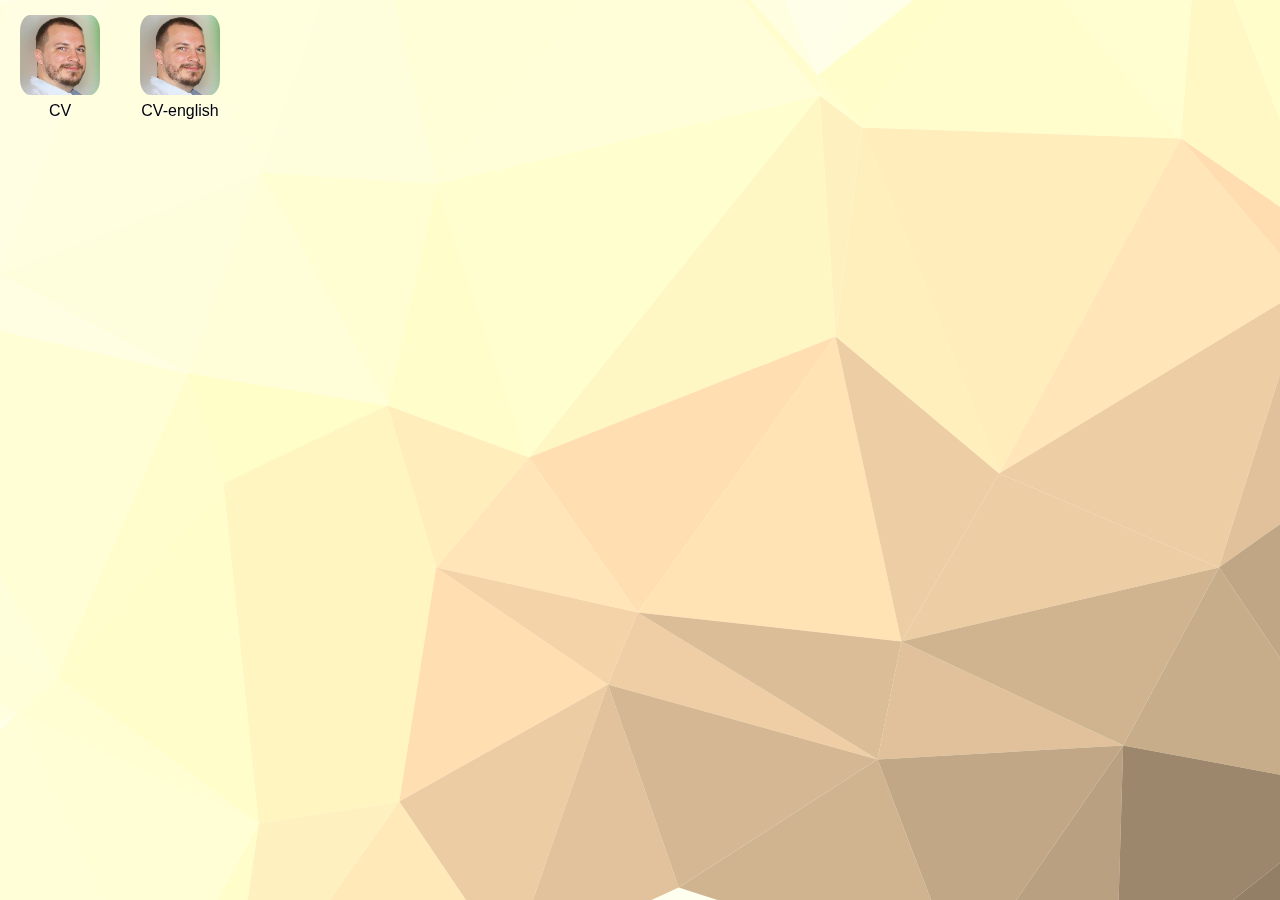
<file: index.html>
<!doctype html>
<html>
<head>
	<meta charset="UTF-8" />
	<title>demo</title>
	<meta name="viewport" content="width=device-width, initial-scale=1.0">
	<link rel="stylesheet" href="css/style.css" />
	<script type='text/javascript' src='js/triangulr.js'></script>
	<script type='text/javascript' >
		function open_link(url){
			if (typeof screen.orientation !== 'undefined') {
				window.open(url,'','width=600,height=400')
			}
		}
	</script> 
</head>

<body>
	<div id="wrapper">
		<div class="ico" onclick="open_link('bio/index.html')">
		<img src="bio/img/avatar.jpg"/>
		<label>CV</label>
		</div>

		<div class="ico"  onclick="open_link('bio-en/index.html')">
		<img src="bio/img/avatar.jpg"/>
		<label>CV-english</label>
		</div>
		
		<div id="wallpaper" style="z-index:-1"></div>

	</div>
	<script type='text/javascript'>
		var currentTime = new Date();
		var day = 360-(currentTime.getMonth()-1)*30+currentTime.getDate()+120;
		var filter = "hue-rotate("+day+"deg)";
				
		var colorGenerator = function (path) {
			var random = 16;
			var ratio = (path.x * path.y) / (path.cols * path.lines);
			var code = Math.floor(250 - (ratio * (250-random)) - Math.random()*random).toString(16);
			return '#'+code+code+code;
		};

		var mySVG = new Triangulr (screen.width, screen.height, 200, 100, colorGenerator);
		var wp = document.getElementById('wallpaper')
		wp.appendChild(mySVG);
		wp.style["filter"] = filter;
	</script>
</body>
</html>
</file>
<file: css/style.css>
/*
CSS Reset
http://meyerweb.com/eric/tools/css/reset/
*/

html, body, div, span, applet, object, iframe,
h1, h2, h3, h4, h5, h6, p, blockquote, pre,
a, abbr, acronym, address, big, cite, code,
del, dfn, em, img, ins, kbd, q, s, samp,
small, strike, strong, sub, sup, tt, var,
b, u, i, center,
dl, dt, dd, ol, ul, li,
fieldset, form, label, legend,
table, caption, tbody, tfoot, thead, tr, th, td,
article, aside, canvas, details, embed,
figure, figcaption, footer, header, hgroup,
menu, nav, output, ruby, section, summary,
time, mark, audio, video {
  margin: 0;
  padding: 0;
  border: 0;
  font-size: 100%;
  font: inherit;
  vertical-align: baseline;
}
article, aside, details, figcaption, figure,
footer, header, hgroup, menu, nav, section {
  display: block;
}
body {
  line-height: 1;
}
ol, ul {
  list-style: none;
}
blockquote, q {
  quotes: none;
}
blockquote:before, blockquote:after,
q:before, q:after {
  content: '';
  content: none;
}
table {
  border-collapse: collapse;
  border-spacing: 0;
}

/* particleground demo */

* {
  -webkit-box-sizing: border-box;
     -moz-box-sizing: border-box;
          box-sizing: border-box;
}

html, body {
  width: 100%;
  height: 100%;
  overflow: hidden;
}

body {
	   background: #fffff0;

  font-family: 'Montserrat', sans-serif;

  color: #f33800e4;
    color: #000;
  line-height: 1.3;
  -webkit-font-smoothing: antialiased;
}


#intro {
  position: absolute;
  left: 0;
  top: 50%;
  padding: 0 20px;
  width: 100%;
  text-align: center;
}
h1 {
  /*text-transform: uppercase;*/
  font-size: 45px;
  font-weight: 700;
  letter-spacing: 0.015em;
}
h1::after {
  content: '';
  width: 220px;
  display: block;
  background: #f33800e4;
  height: 5px;
  margin: 10px auto;
  line-height: 1.1;
}
p {
  margin: 0 0 30px 0;
  font-size: 24px;
}
.btn {
  display: inline-block;
  padding: 15px 30px;
  border: 2px solid #fff;
  text-transform: uppercase;
  letter-spacing: 0.015em;
  font-size: 18px;
  font-weight: 700;
  line-height: 1;
  color: #fff;
  text-decoration: none;
  -webkit-transition: all 0.4s;
     -moz-transition: all 0.4s;
       -o-transition: all 0.4s;
          transition: all 0.4s;
}
.btn:hover {
  color: #005544;
  border-color: #005544;
}

@media only screen and (max-width: 1000px) {
  h1 {
    font-size: 70px;
  }
}

@media only screen and (max-width: 800px) {
  h1 {
    font-size: 48px;
  }
  h1::after {
    height: 8px;
  }
}

@media only screen and (max-width: 568px) {
  #intro {
    padding: 0 10px;
  }
  h1 {
    font-size: 30px;
  }
  h1::after {
    height: 6px;
  }
  p {
    font-size: 18px;
  }
  .btn {
    font-size: 16px;
  }
}

@media only screen and (max-width: 320px) {
  h1 {
    font-size: 28px;
  }
  h1::after {
    height: 4px;
  }
}

#wallpaper{
    position: fixed;
    top: 0;
    left: 0;
    z-index: -100;
    width: 100%;
	
}

svg{
	filter:sepia(1)
}

.ico {
    z-index: 100;
	padding: 5px 0px;
	text-decoration: none;
  
	border-radius:10%;
	margin:10px;
	
}


.ico:hover{
	background-color: #0014ff0f
}

.ico img{
	width:100px;
	border-radius:20%;
	
	padding:0px 10px;
	cursor:pointer
}

.ico label{
	width: 100px;
    display: flex;
    padding: 0px 10px;
    align-content: stretch;
    justify-content: space-around;
	text-shadow: 1px 1px #ffffff;
	color: black;
}

	


#wrapper {
	display: inline-flex;
    flex-direction: row;
    flex-wrap: wrap;
    align-content: space-between;
    align-items: center;
}
</file>
